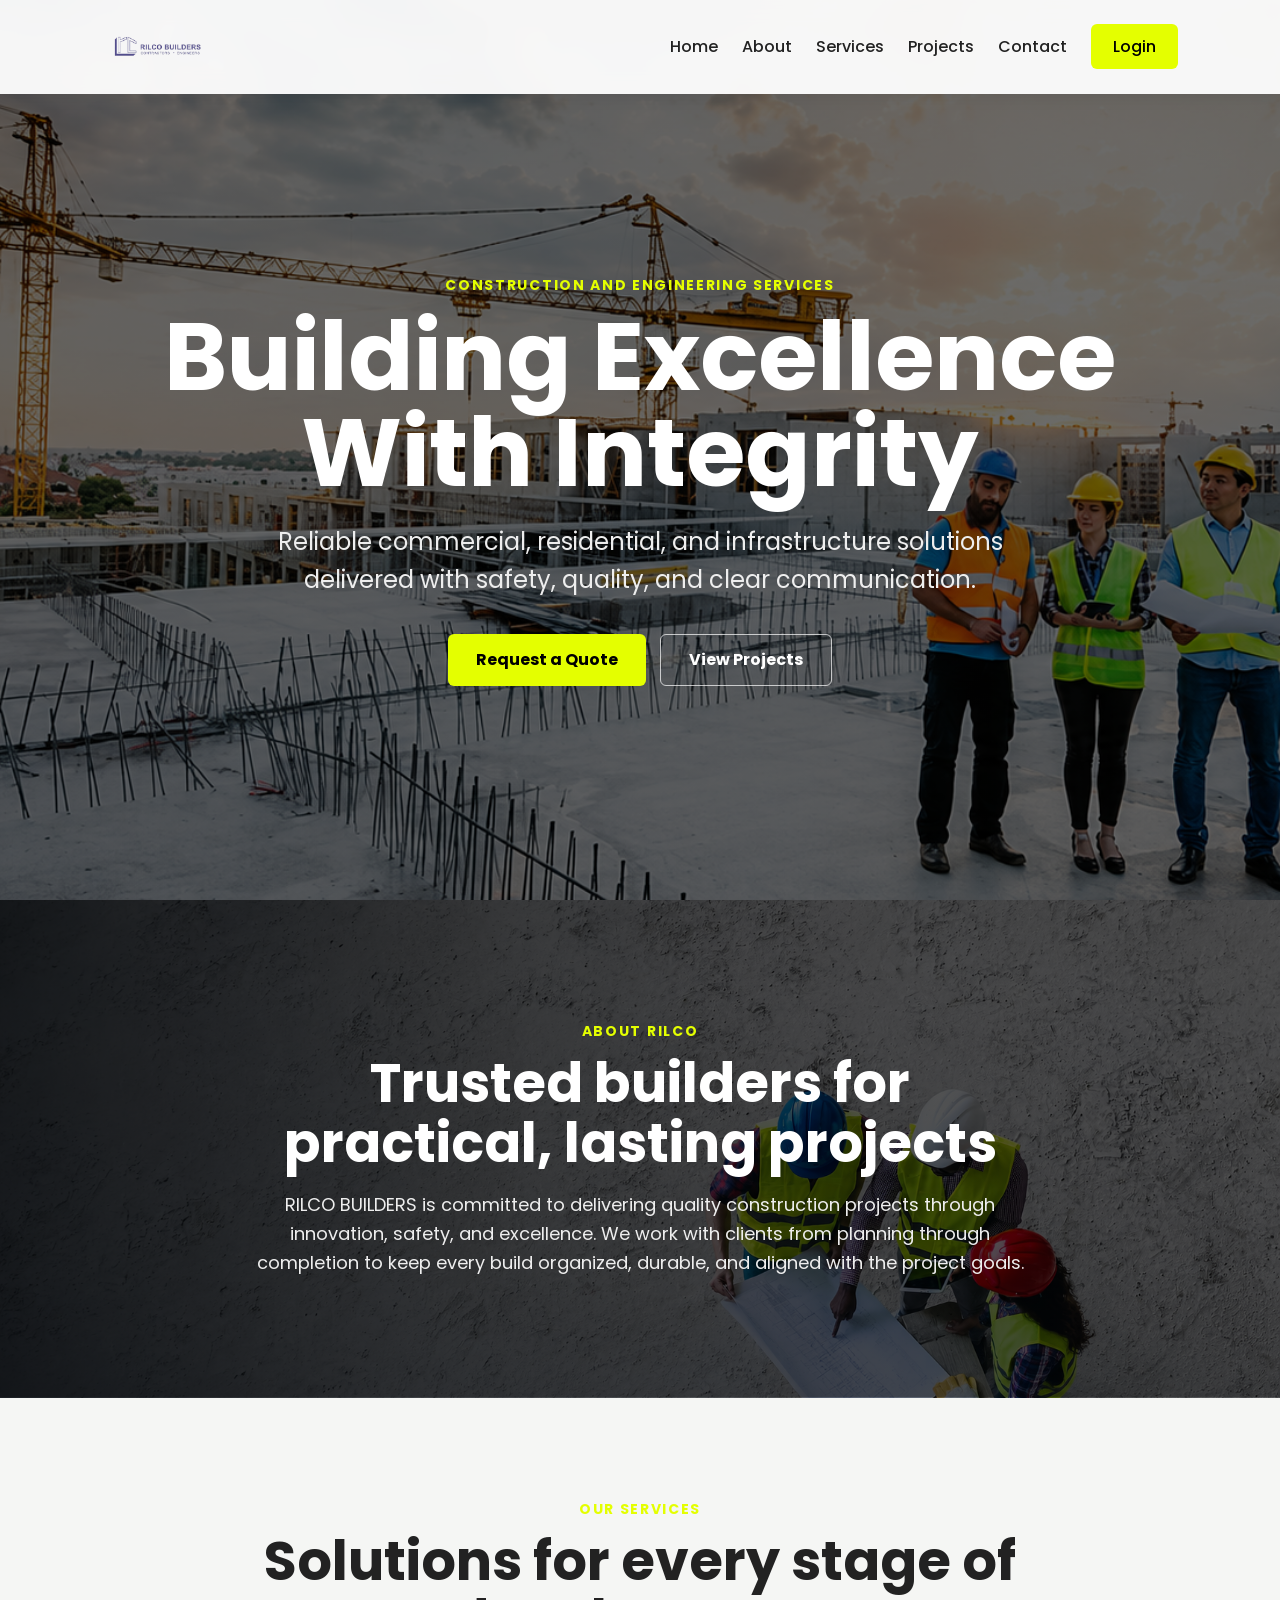
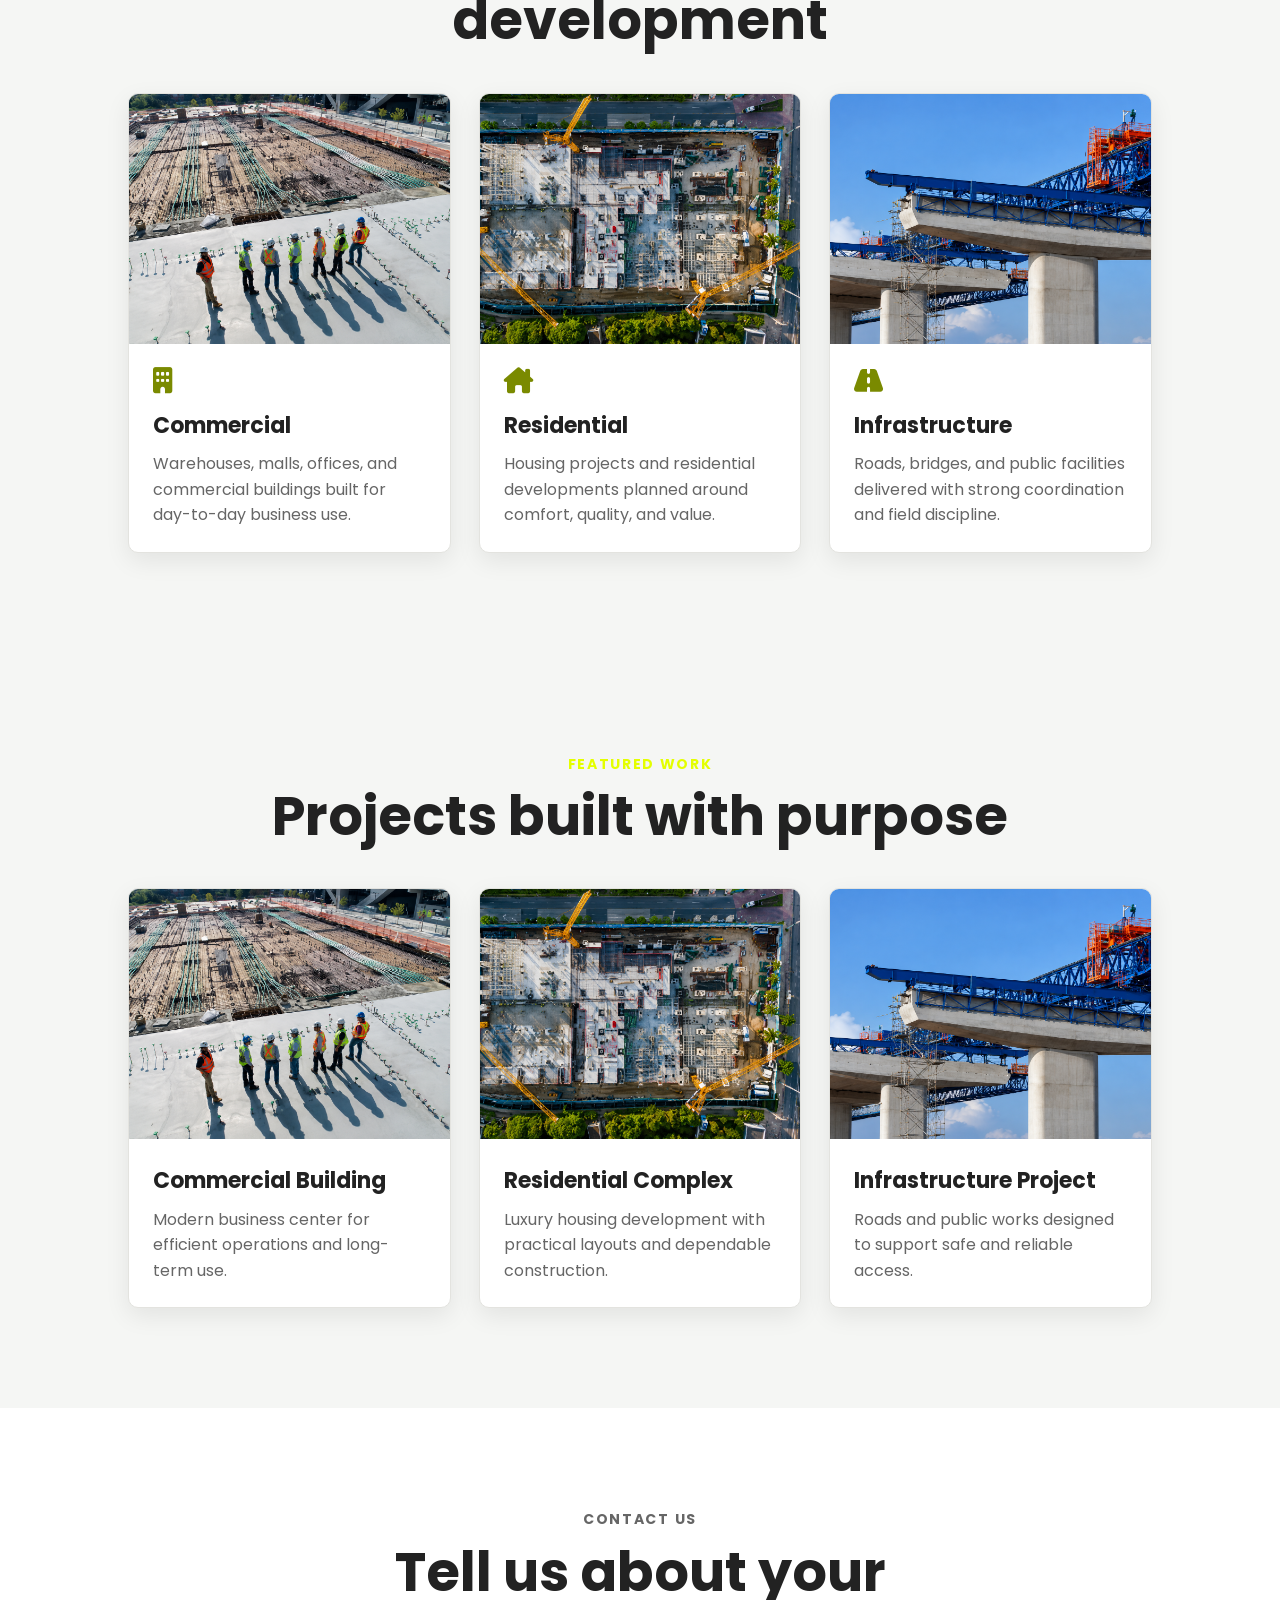
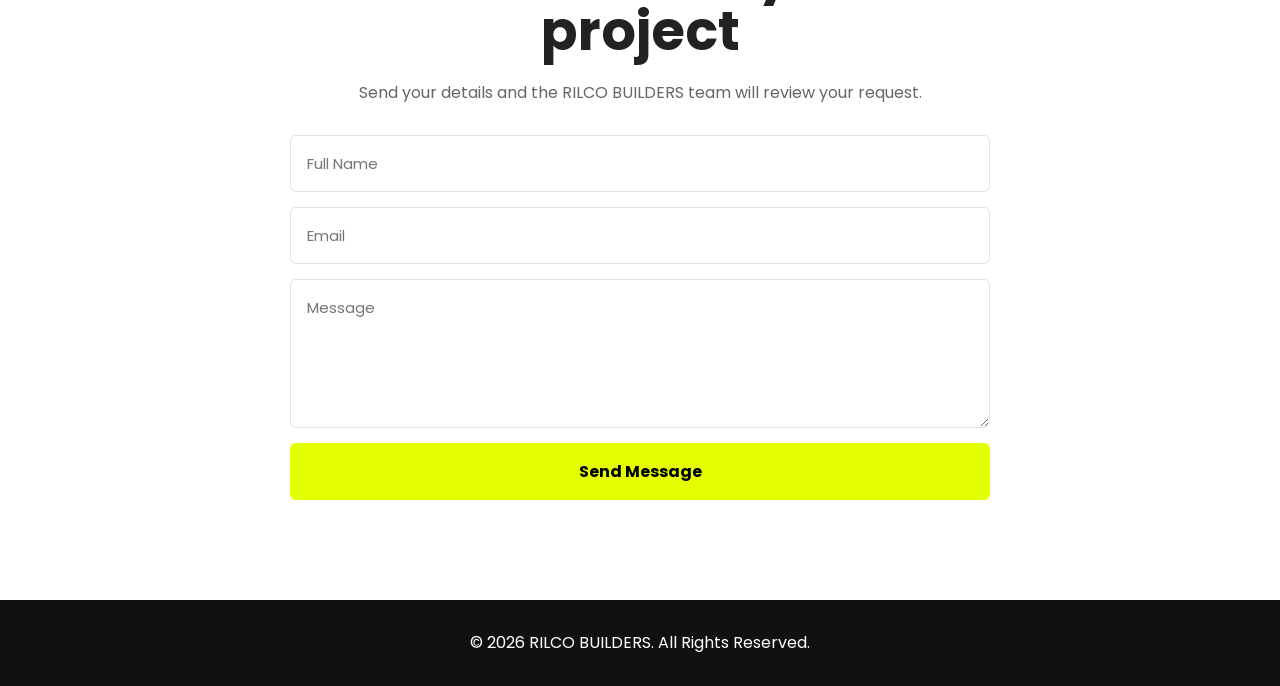
<file: index.html>
<!DOCTYPE html>
<html lang="en">
<head>
<meta charset="UTF-8">
<meta name="viewport" content="width=device-width, initial-scale=1.0">
<title>RILCO BUILDERS</title>
<link rel="stylesheet" href="css/style.css">
<link href="https://fonts.googleapis.com/css2?family=Poppins:wght@300;400;500;600;700&display=swap" rel="stylesheet">
<link rel="stylesheet" href="https://cdnjs.cloudflare.com/ajax/libs/font-awesome/6.5.1/css/all.min.css">
</head>
<body>

<header class="navbar">
    <a class="logo" href="#home" aria-label="RILCO BUILDERS home">
        <img src="assets/images/RILCO_logo_transparent.png" alt="RILCO BUILDERS logo">
    </a>
    <nav aria-label="Main navigation">
        <ul class="nav-links">
            <li><a href="#home">Home</a></li>
            <li><a href="#about">About</a></li>
            <li><a href="#services">Services</a></li>
            <li><a href="#projects">Projects</a></li>
            <li><a href="#contact">Contact</a></li>
            <li><a href="login.html" class="btn-login">Login</a></li>
        </ul>
    </nav>
</header>

<main>
    <section class="hero" id="home">
        <div class="hero-content">
            <p class="eyebrow">Construction and engineering services</p>
            <h1>Building Excellence With Integrity</h1>
            <p>Reliable commercial, residential, and infrastructure solutions delivered with safety, quality, and clear communication.</p>
            <div class="hero-actions">
                <a href="#contact" class="btn-primary">Request a Quote</a>
                <a href="#projects" class="btn-secondary">View Projects</a>
            </div>
        </div>
    </section>

    <section class="about" id="about">
        <div class="section-copy">
            <p class="eyebrow">About RILCO</p>
            <h2>Trusted builders for practical, lasting projects</h2>
            <p>
                RILCO BUILDERS is committed to delivering quality construction projects through innovation,
                safety, and excellence. We work with clients from planning through completion to keep every
                build organized, durable, and aligned with the project goals.
            </p>
        </div>
    </section>

    <section class="services" id="services">
        <div class="section-heading">
            <p class="eyebrow">Our services</p>
            <h2>Solutions for every stage of development</h2>
        </div>

        <div class="service-grid">
            <article class="card">
                <img src="assets/images/Commercial.png" alt="Commercial building project">
                <div class="card-body">
                    <i class="fa-solid fa-building"></i>
                    <h3>Commercial</h3>
                    <p>Warehouses, malls, offices, and commercial buildings built for day-to-day business use.</p>
                </div>
            </article>

            <article class="card">
                <img src="assets/images/Residential.png" alt="Residential development project">
                <div class="card-body">
                    <i class="fa-solid fa-house-chimney"></i>
                    <h3>Residential</h3>
                    <p>Housing projects and residential developments planned around comfort, quality, and value.</p>
                </div>
            </article>

            <article class="card">
                <img src="assets/images/Infrastructure.png" alt="Infrastructure project">
                <div class="card-body">
                    <i class="fa-solid fa-road"></i>
                    <h3>Infrastructure</h3>
                    <p>Roads, bridges, and public facilities delivered with strong coordination and field discipline.</p>
                </div>
            </article>
        </div>
    </section>

    <section class="projects" id="projects">
        <div class="section-heading">
            <p class="eyebrow">Featured work</p>
            <h2>Projects built with purpose</h2>
        </div>

        <div class="project-grid">
            <article class="project-card">
                <img src="assets/images/Commercial.png" alt="Modern business center">
                <div class="card-body">
                    <h3>Commercial Building</h3>
                    <p>Modern business center for efficient operations and long-term use.</p>
                </div>
            </article>

            <article class="project-card">
                <img src="assets/images/Residential.png" alt="Residential complex">
                <div class="card-body">
                    <h3>Residential Complex</h3>
                    <p>Luxury housing development with practical layouts and dependable construction.</p>
                </div>
            </article>

            <article class="project-card">
                <img src="assets/images/Infrastructure.png" alt="Road and public works project">
                <div class="card-body">
                    <h3>Infrastructure Project</h3>
                    <p>Roads and public works designed to support safe and reliable access.</p>
                </div>
            </article>
        </div>
    </section>

    <section class="contact" id="contact">
        <div class="contact-panel">
            <p class="eyebrow">Contact us</p>
            <h2>Tell us about your project</h2>
            <p>Send your details and the RILCO BUILDERS team will review your request.</p>

            <form>
                <input type="text" placeholder="Full Name" required>
                <input type="email" placeholder="Email" required>
                <textarea placeholder="Message" rows="5" required></textarea>
                <button type="submit">Send Message</button>
            </form>
        </div>
    </section>
</main>

<footer>
    <p>&copy; 2026 RILCO BUILDERS. All Rights Reserved.</p>
</footer>

</body>
</html>
</file>
<file: css/style.css>
*{
margin:0;
padding:0;
box-sizing:border-box;
font-family:'Poppins',sans-serif;
}

:root{
--dark:#111111;
--text:#222222;
--muted:#666666;
--light:#f5f6f4;
--white:#ffffff;
--accent:#E4FF00;
--accent-dark:#b8cc00;
--line:#e3e3df;
}

html{
scroll-behavior:smooth;
}

body{
background:var(--light);
color:var(--text);
line-height:1.6;
}

img{
display:block;
max-width:100%;
}

.navbar{
position:fixed;
top:0;
left:0;
width:100%;
z-index:1000;
display:flex;
justify-content:space-between;
align-items:center;
gap:28px;
padding:16px 8%;
background:rgba(255,255,255,.95);
box-shadow:0 2px 16px rgba(0,0,0,.08);
backdrop-filter:blur(10px);
}

.logo img{
height:62px;
width:auto;
}

.nav-links{
display:flex;
align-items:center;
gap:24px;
list-style:none;
}

.nav-links a{
text-decoration:none;
color:var(--text);
font-weight:500;
transition:.2s;
}

.nav-links a:hover{
color:#6f7f00;
}

.btn-login,
.btn-primary,
.btn-secondary,
button{
border-radius:6px;
font-weight:700;
text-decoration:none;
transition:.2s;
}

.btn-login{
background:var(--accent);
padding:11px 22px;
color:#000000 !important;
}

.hero{
min-height:100vh;
display:flex;
justify-content:center;
align-items:center;
text-align:center;
padding:140px 8% 80px;
background-image:
linear-gradient(rgba(0,0,0,.58),rgba(0,0,0,.58)),
url("../assets/images/Construction.png");
background-size:cover;
background-position:center;
background-repeat:no-repeat;
color:var(--white);
}

.hero-content{
max-width:1040px;
}

.eyebrow{
margin-bottom:12px;
color:var(--accent);
font-size:14px;
font-weight:700;
letter-spacing:.12em;
text-transform:uppercase;
}

.hero h1{
font-size:clamp(46px,8vw,96px);
font-weight:700;
line-height:1;
max-width:1100px;
margin:auto;
}

.hero p:not(.eyebrow){
max-width:760px;
margin:22px auto 0;
font-size:clamp(18px,2vw,24px);
color:#eeeeee;
}

.hero-actions{
display:flex;
justify-content:center;
flex-wrap:wrap;
gap:14px;
margin-top:34px;
}

.btn-primary,
.btn-secondary{
display:inline-flex;
align-items:center;
justify-content:center;
min-height:52px;
padding:0 28px;
}

.btn-primary{
background:var(--accent);
color:#000000;
}

.btn-secondary{
border:1px solid rgba(255,255,255,.7);
color:var(--white);
}

.btn-primary:hover,
.btn-login:hover,
button:hover{
background:var(--accent-dark);
transform:translateY(-2px);
}

.btn-secondary:hover{
background:rgba(255,255,255,.12);
transform:translateY(-2px);
}

.about{
padding:120px 10%;
color:var(--white);
background:
linear-gradient(rgba(0,0,0,.68),rgba(0,0,0,.68)),
url('../assets/images/About.png');
background-size:cover;
background-position:center;
}

.section-copy{
max-width:780px;
margin:auto;
text-align:center;
}

.about h2,
.services h2,
.projects h2,
.contact h2{
font-size:clamp(34px,5vw,54px);
line-height:1.1;
margin-bottom:18px;
}

.about p:not(.eyebrow){
font-size:18px;
color:#eeeeee;
}

.services,
.projects,
.contact{
padding:100px 10%;
}

.section-heading{
max-width:760px;
margin:0 auto 42px;
text-align:center;
}

.service-grid,
.project-grid{
display:grid;
grid-template-columns:repeat(3,minmax(0,1fr));
gap:28px;
}

.card,
.project-card{
background:var(--white);
border:1px solid var(--line);
border-radius:10px;
overflow:hidden;
box-shadow:0 8px 24px rgba(0,0,0,.08);
transition:.25s;
}

.card:hover,
.project-card:hover{
transform:translateY(-8px);
box-shadow:0 14px 32px rgba(0,0,0,.12);
}

.card img,
.project-card img{
width:100%;
height:250px;
object-fit:cover;
}

.card-body{
padding:24px;
}

.card-body i{
margin-bottom:14px;
color:#7a8a00;
font-size:26px;
}

.card h3,
.project-card h3{
margin-bottom:8px;
font-size:22px;
}

.card p,
.project-card p,
.contact p{
color:var(--muted);
}

.contact{
background:var(--white);
}

.contact-panel{
max-width:700px;
margin:auto;
text-align:center;
}

.contact form{
margin:30px auto 0;
display:flex;
flex-direction:column;
gap:15px;
}

input,
textarea{
width:100%;
padding:16px;
border:1px solid var(--line);
border-radius:6px;
font-size:15px;
outline:none;
}

input:focus,
textarea:focus{
border-color:#9aad00;
box-shadow:0 0 0 3px rgba(228,255,0,.22);
}

button{
background:var(--accent);
color:#000000;
border:none;
padding:16px;
cursor:pointer;
font-size:16px;
}

footer{
background:var(--dark);
color:var(--white);
text-align:center;
padding:30px;
}

@media(max-width:900px){
.navbar{
align-items:flex-start;
flex-direction:column;
padding:14px 6%;
}

.nav-links{
width:100%;
justify-content:space-between;
gap:12px;
font-size:14px;
overflow-x:auto;
padding-bottom:4px;
}

.hero{
padding-top:190px;
}

.service-grid,
.project-grid{
grid-template-columns:1fr;
}
}

@media(max-width:560px){
.nav-links{
flex-wrap:wrap;
justify-content:flex-start;
}

.hero,
.about,
.services,
.projects,
.contact{
padding-left:22px;
padding-right:22px;
}

.hero{
min-height:88vh;
}

.btn-primary,
.btn-secondary{
width:100%;
}
}
</file>
